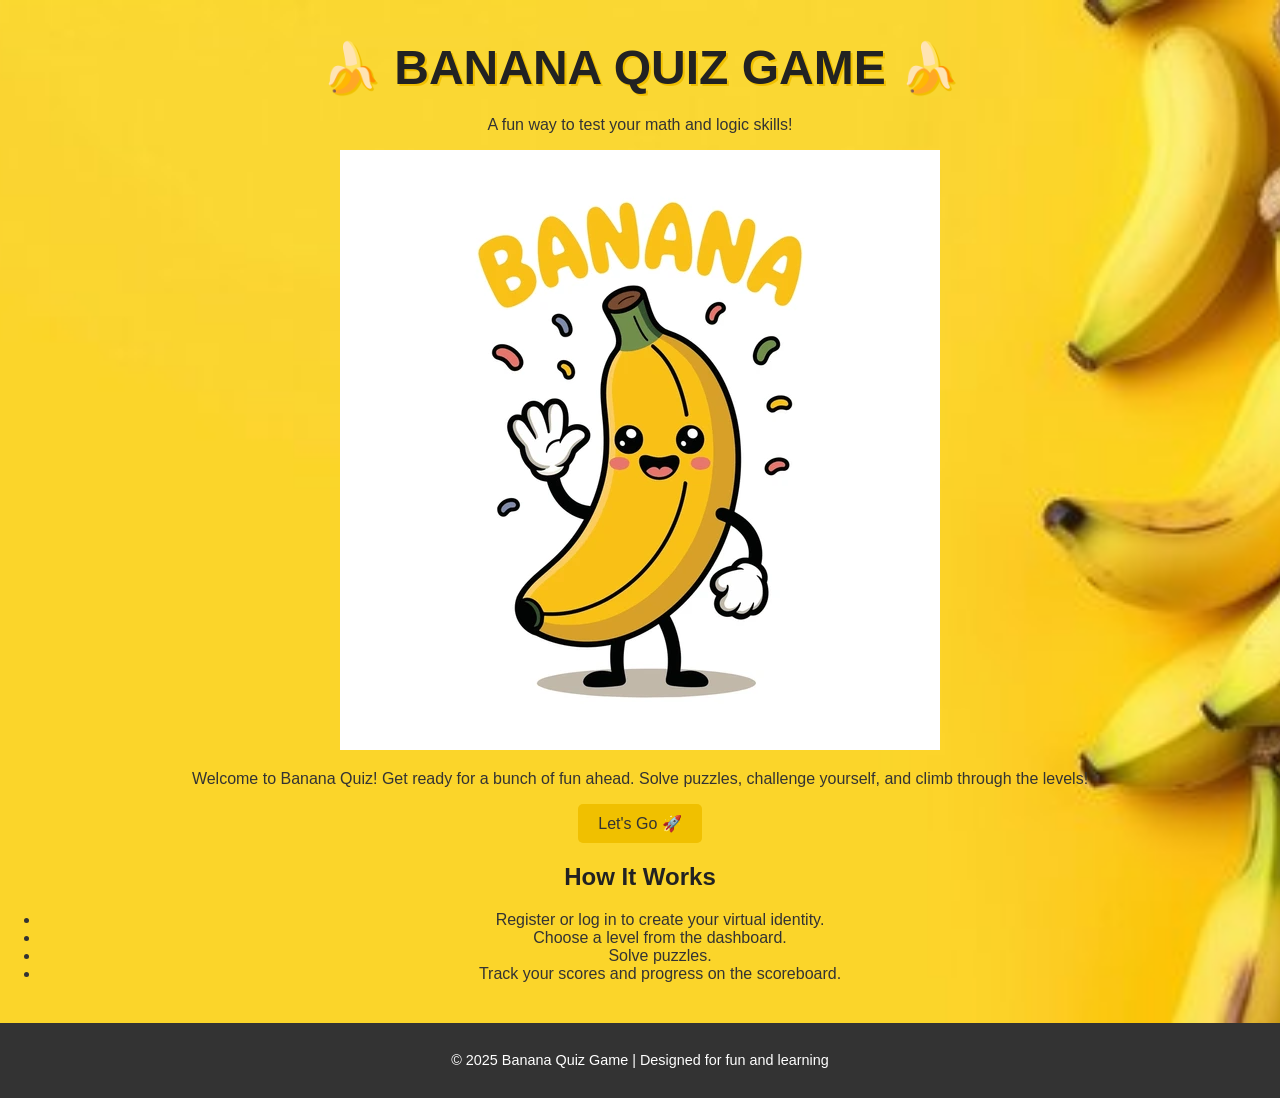
<file: index.html>
<!DOCTYPE html>
<html lang="en">
<head>
  <meta charset="UTF-8"> <!-- Ensures proper character encoding -->
  <meta name="viewport" content="width=device-width, initial-scale=1.0"> <!-- Responsive design -->
  <title>Banana Quiz Game</title>
  <link rel="stylesheet" href="css/style.css"> <!-- Link to external CSS -->
</head>
<body style="background-image: url('images/background.jpg');">

  <!-- Page Header -->
  <header>
    <h1 class="title">🍌 BANANA QUIZ GAME 🍌</h1>
    <p class="subtitle">A fun way to test your math and logic skills!</p>
  </header>

  <!-- Main Content -->
  <main class="landing-container">

    <!-- Mascot image section --> <!--Version Control-->
    <section class="mascot-section">
      <img src="images/banana.png.png" alt="Banana Mascot" class="mascot-img">
      <p class="welcome-text">
        Welcome to Banana Quiz! Get ready for a bunch of fun ahead.  
        Solve puzzles, challenge yourself, and climb through the levels!
      </p>
    </section>

    <!-- Call-to-action button -->
    <section class="cta-section">
      <button class="start-btn" onclick="window.location.href='login.html'">
        Let's Go 🚀
      </button>
    </section>

    <!-- Extra info section -->
    <section class="info-section">
      <h2>How It Works</h2>
      <ul>
        <li>Register or log in to create your virtual identity.</li>
        <li>Choose a level from the dashboard.</li>
        <li>Solve puzzles.</li>
        <li>Track your scores and progress on the scoreboard.</li>
      </ul>
    </section>

  </main>

  <!-- Footer -->
  <footer>
    <p>© 2025 Banana Quiz Game | Designed for fun and learning</p>
  </footer>

</body>
</html>
</file>
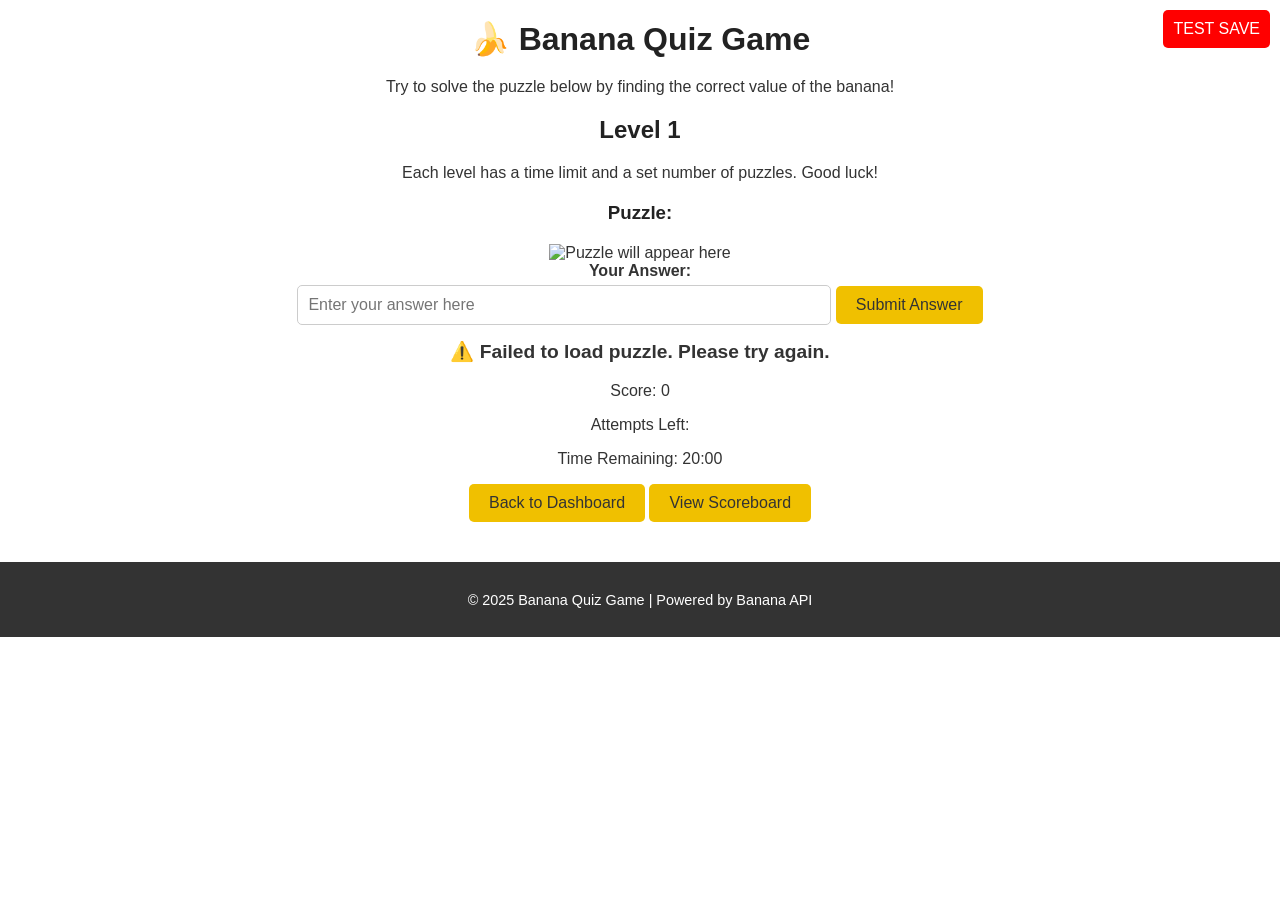
<file: game.html>
<!DOCTYPE html>
<html lang="en">
<head>
  <meta charset="UTF-8">
  <title>Banana Quiz - Game</title>
  <link rel="stylesheet" href="css/style.css"> 
</head>
<body>

  <!-- Page header -->
  <header>
    <h1>🍌 Banana Quiz Game</h1>
    <p>Try to solve the puzzle below by finding the correct value of the banana!</p>
  </header>

  <!-- Main game container -->
  <main class="game-container">

    <!-- Add this inside your game container for testing -->
    <button onclick="manualSaveForTesting()" style="position:fixed; top:10px; right:10px; z-index:1000; background:red; color:white; padding:10px;">TEST SAVE</button>

    <!-- Display the current level number -->  <!--Version Control-->
    <section class="level-info">
      <h2>Level <span id="levelNum"></span></h2>
      <p>Each level has a time limit and a set number of puzzles. Good luck!</p>
    </section>

    <!-- Game area (hidden until a level starts) --> <!--Version Control-->
    <section id="gameArea" style="display:none;">
      <h3>Puzzle:</h3>
      <img id="puzzleImage" alt="Puzzle will appear here">
      <div>
        <label>Your Answer:</label>
        <input type="number" id="answerInput" placeholder="Enter your answer here" required>
        <button onclick="checkAnswer()">Submit Answer</button> <!--Event Driven - Button Click-->
      </div>
      <p id="feedback"></p>
      <p>Score: <span id="currentScore">0</span></p>
      <p>Attempts Left: <span id="attemptsLeft">3</span></p>
      <p>Time Remaining: <span id="timeRemaining">00:00</span></p>
    </section>

    <!-- Navigation buttons -->
    <section class="navigation-section">
      <button onclick="window.location.href='dashboard.html'">Back to Dashboard</button>
      <button onclick="window.location.href='scoreboard.html'">View Scoreboard</button>
    </section>

  </main>

  <!-- Footer -->
  <footer>
    <p>© 2025 Banana Quiz Game | Powered by Banana API</p>
  </footer>

  <!-- JavaScript file for game logic -->
  <script src="js/game.js"></script>

</body>
</html>
</file>
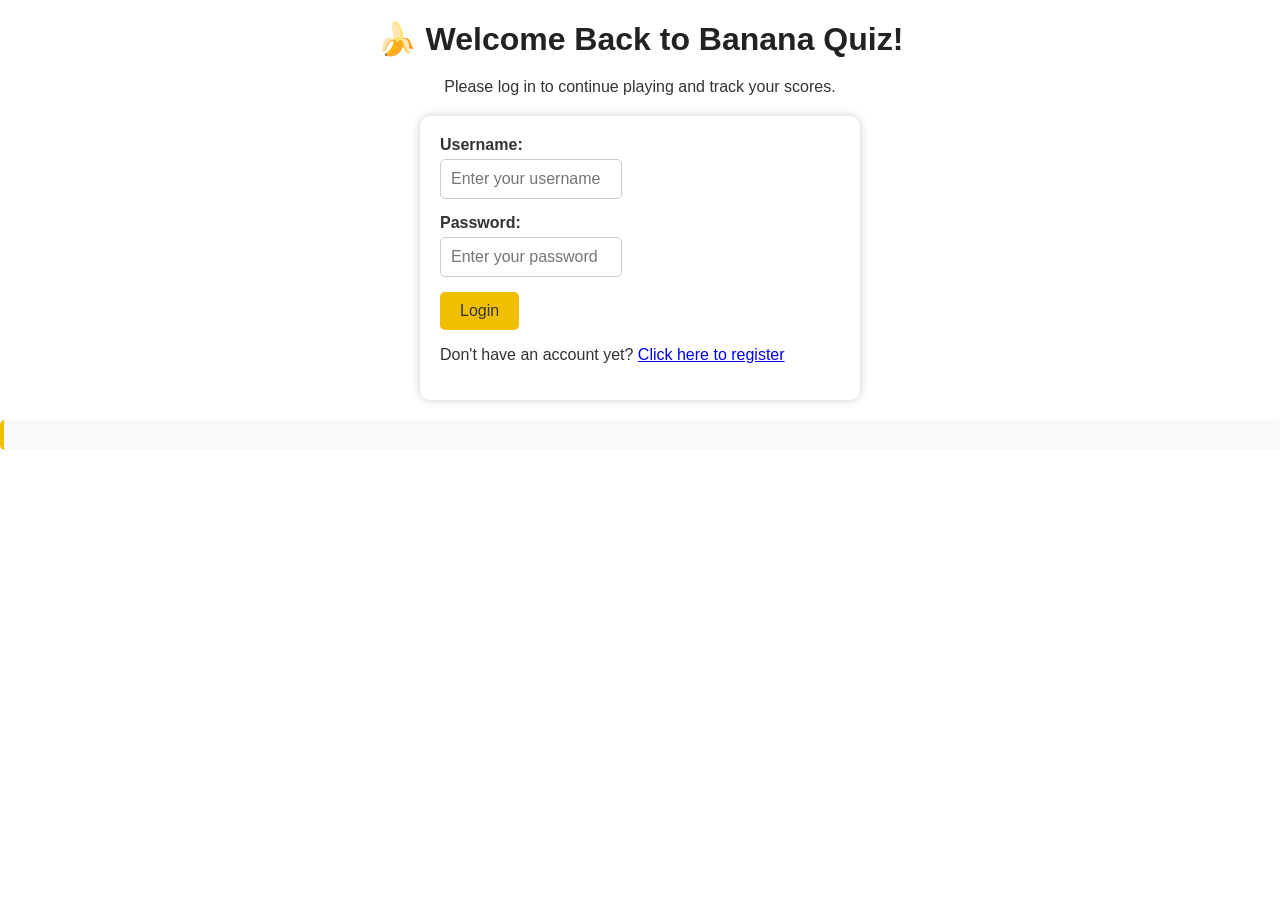
<file: login.html>
<!DOCTYPE html>
<html lang="en">
<head>
  <meta charset="UTF-8">
  <title>Login - Banana Quiz Game</title>
  <link rel="stylesheet" href="css/style.css">
</head>
<body>

  <!-- Main container for the login form -->
  <div class="login-container">
    <h1>🍌 Welcome Back to Banana Quiz!</h1>
    <p>Please log in to continue playing and track your scores.</p>

    <!-- Login form starts here --> <!--Version Control-->
    <form id="loginForm" autocomplete="on"> <!--Event Driven - Form Submission-->

      <!-- Username input field -->
      <div class="form-group">
        <label for="username">Username:</label> 
        <input type="text" id="username" name="username" placeholder="Enter your username" required>
      </div>

      <!-- Password input field -->
      <div class="form-group">
        <label for="password">Password:</label>
        <input type="password" id="password" name="password" placeholder="Enter your password" required>
      </div>

      <!-- Submit button -->
      <div class="form-group">
        <button type="submit">Login</button>
      </div>

      <!-- Link to registration page -->
      <div class="form-group">
        <p>Don't have an account yet?
          <a href="register.html">Click here to register</a>
        </p>
      </div>

    </form>
    <!-- End of login form -->

    <!-- OTP Verification Section (initially hidden) -->
    <div id="otpSection" style="display: none;">
      <h2>🔐 OTP Verification</h2>
      <p>We've sent a 6-digit verification code to your registered email. Please enter it below:</p>
      
      <!-- OTP verification form -->
      <form id="otpForm">
        <div class="form-group">
          <label for="otp">Enter OTP Code:</label>
          <input type="text" id="otp" name="otp" placeholder="Enter 6-digit code" maxlength="6" required 
                 pattern="[0-9]{6}" title="Please enter exactly 6 digits">
        </div>
        
        <div class="form-group">
          <button type="submit">Verify OTP & Continue</button>
        </div>
        
        <div class="form-group">
          <p>Didn't receive the code? <a href="#" id="resendOtp">Resend OTP</a></p>
        </div>
      </form>
    </div>

    <!-- ✅ ADDED: Message display area for better user feedback -->
    <div id="messageArea" style="margin-top: 20px;"></div>

  </div>

  <!-- JavaScript for OTP handling -->
  <script>
    // ✅ ADDED: Function to display messages to user with color coding
    function showMessage(message, isError = false) {
      const messageArea = document.getElementById('messageArea');
      messageArea.innerHTML = `<p style="color: ${isError ? 'red' : 'green'}; font-weight: bold;">${message}</p>`;
      messageArea.style.display = 'block';
    }

    // Handle initial login form submission
    document.getElementById('loginForm').addEventListener('submit', function(e) {
      e.preventDefault();
      
      const username = document.getElementById('username').value;
      const password = document.getElementById('password').value;
      
      // ✅ ADDED: Show loading state for better user experience
      const submitBtn = this.querySelector('button[type="submit"]');
      submitBtn.textContent = 'Logging in...';
      submitBtn.disabled = true;
      
      // Send login request
      fetch('php/login.php', {
        method: 'POST',
        headers: {
          'Content-Type': 'application/x-www-form-urlencoded',
        },
        body: `username=${encodeURIComponent(username)}&password=${encodeURIComponent(password)}`
      })
      .then(response => response.text())
      .then(data => {
        if (data.includes("OTP sent")) {
          // ✅ IMPROVED: Show OTP section and hide login form with smooth transition
          document.getElementById('loginForm').style.display = 'none';
          document.getElementById('otpSection').style.display = 'block';
          
          // ✅ ADDED: Show the OTP number for testing (in production, this would be sent via email)
          showMessage(data);
          
          // ✅ ADDED: Auto-focus on OTP input field for better usability
          document.getElementById('otp').focus();
        } else {
          // ✅ IMPROVED: Show error message in message area instead of alert
          showMessage(data, true);
        }
      })
      .catch(error => {
        console.error('Error:', error);
        // ✅ IMPROVED: Better error message display
        showMessage('❌ An error occurred during login. Please try again.', true);
      })
      .finally(() => {
        // ✅ ADDED: Reset button state after request completes
        submitBtn.textContent = 'Login';
        submitBtn.disabled = false;
      });
    });

    // Handle OTP verification
    document.getElementById('otpForm').addEventListener('submit', function(e) {
      e.preventDefault();
      
      const otp = document.getElementById('otp').value;
      const username = document.getElementById('username').value;
      
      // ✅ ADDED: Validate OTP format before sending to server
      if (!/^\d{6}$/.test(otp)) {
        showMessage('⚠️ Please enter a valid 6-digit OTP code.', true);
        return;
      }
      
      // ✅ ADDED: Show loading state during verification
      const verifyBtn = this.querySelector('button[type="submit"]');
      verifyBtn.textContent = 'Verifying...';
      verifyBtn.disabled = true;
      
      // Send OTP verification request
      fetch('php/verify_otp.php', {
        method: 'POST',
        headers: {
          'Content-Type': 'application/x-www-form-urlencoded',
        },
        body: `username=${encodeURIComponent(username)}&otp=${encodeURIComponent(otp)}`
      })
      .then(response => response.text())
      .then(data => {
        if (data.includes("success")) {
          // ✅ IMPROVED: Show success message and redirect with delay for better UX
          showMessage('✅ OTP verified successfully! Redirecting to dashboard...');
          
          // ✅ ADDED: Delay redirect to allow user to see success message
          setTimeout(() => {
            window.location.href = 'dashboard.html';
          }, 1500);
        } else {
          // ✅ IMPROVED: Show error message in message area
          showMessage(data, true);
        }
      })
      .catch(error => {
        console.error('Error:', error);
        // ✅ IMPROVED: Better error message display
        showMessage('❌ An error occurred during OTP verification. Please try again.', true);
      })
      .finally(() => {
        // ✅ ADDED: Reset button state after request completes
        verifyBtn.textContent = 'Verify OTP & Continue';
        verifyBtn.disabled = false;
      });
    });

    // Handle OTP resend
    document.getElementById('resendOtp').addEventListener('click', function(e) {
      e.preventDefault();
      
      const username = document.getElementById('username').value;
      
      // ✅ ADDED: Validate username exists before resending
      if (!username) {
        showMessage('⚠️ Please enter your username first.', true);
        return;
      }
      
      // ✅ ADDED: Show loading state during resend
      const resendLink = this;
      resendLink.textContent = 'Sending...';
      resendLink.style.pointerEvents = 'none';
      
      // Send OTP resend request
      fetch('php/resend_otp.php', {
        method: 'POST',
        headers: {
          'Content-Type': 'application/x-www-form-urlencoded',
        },
        body: `username=${encodeURIComponent(username)}`
      })
      .then(response => response.text())
      .then(data => {
        // ✅ IMPROVED: Show message in message area instead of alert
        showMessage(data);
      })
      .catch(error => {
        console.error('Error:', error);
        // ✅ IMPROVED: Better error message display
        showMessage('❌ An error occurred while resending OTP. Please try again.', true);
      })
      .finally(() => {
        // ✅ ADDED: Reset link state after request completes
        resendLink.textContent = 'Resend OTP';
        resendLink.style.pointerEvents = 'auto';
      });
    });

    // ✅ ADDED: Auto-focus on OTP input when OTP section becomes visible
    // This helps improve user experience by automatically focusing on the OTP field
    const observer = new MutationObserver(function(mutations) {
      mutations.forEach(function(mutation) {
        if (mutation.type === 'attributes' && mutation.attributeName === 'style') {
          const otpSection = document.getElementById('otpSection');
          if (otpSection.style.display === 'block') {
            document.getElementById('otp').focus();
          }
        }
      });
    });
    
    observer.observe(document.getElementById('otpSection'), {
      attributes: true,
      attributeFilter: ['style']
    });

  </script>
  
</body>
</html>
</file>
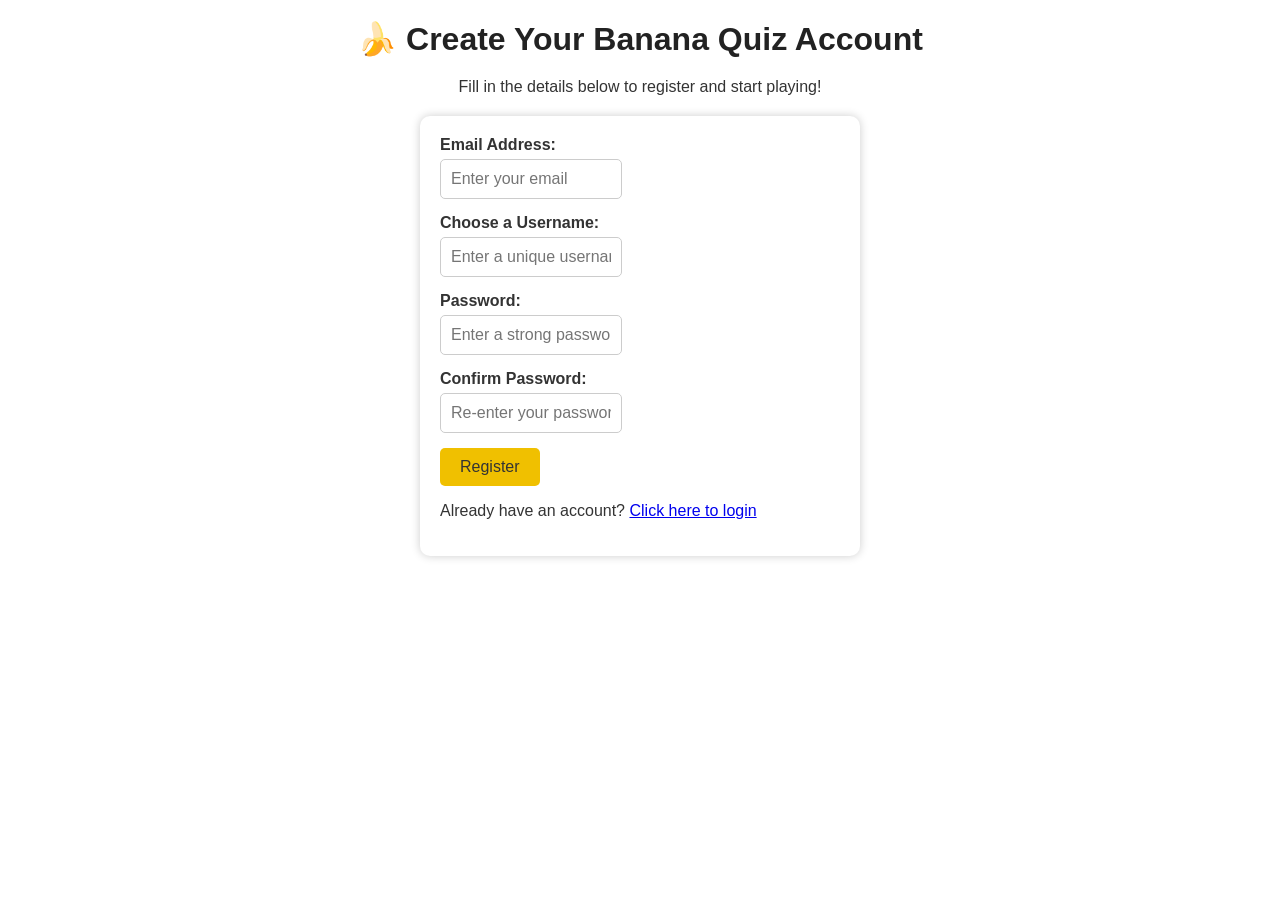
<file: register.html>
<!DOCTYPE html>
<html lang="en">
<head>
  <meta charset="UTF-8">
  <title>Register - Banana Quiz Game</title>
  <link rel="stylesheet" href="css/style.css"> <!-- Link to your CSS file -->
</head>
<body>

  <!-- Main container for the registration form -->
  <div class="register-container">
    <h1>🍌 Create Your Banana Quiz Account</h1>
    <p>Fill in the details below to register and start playing!</p>

    <!-- Registration form starts here --> <!--Version Control-->
    <form action="php/register.php" method="POST" autocomplete="on">

      <!-- Email input field -->
      <div class="form-group">
        <label for="email">Email Address:</label>
        <!-- 'type=email' ensures proper validation -->
        <input type="email" id="email" name="email" placeholder="Enter your email" required>
      </div>

      <!-- Username input field -->
      <div class="form-group">
        <label for="username">Choose a Username:</label>
        <!-- 'required' ensures the field cannot be left empty -->
        <input type="text" id="username" name="username" placeholder="Enter a unique username" required>
      </div>

      <!-- Password input field -->
      <div class="form-group">
        <label for="password">Password:</label>
        <!-- 'type=password' hides the characters -->
        <input type="password" id="password" name="password" placeholder="Enter a strong password" required>
      </div>

      <!-- Confirm password input field -->
      <div class="form-group">
        <label for="confirm_password">Confirm Password:</label>
        <!-- Helps prevent typos in password -->
        <input type="password" id="confirm_password" name="confirm_password" placeholder="Re-enter your password" required>
      </div>

      <!-- Submit button -->
      <div class="form-group">
        <button type="submit">Register</button>
      </div>

      <!-- Link to login page -->
      <div class="form-group">
        <p>Already have an account?
          <a href="login.html">Click here to login</a>
        </p>
      </div>

    </form>
    <!-- End of registration form -->

  </div>

</body>
</html>
</file>
<file: css/style.css>
/* ================================
   Global Styles
   ================================ */
body {
  font-family: Arial, sans-serif;
  text-align: center;
  background-size: cover;
  background-repeat: no-repeat;
  background-position: center;
  margin: 0;
  padding: 0;
  color: #333;
}

/* ================================
   Headings
   ================================ */
h1, h2, h3 {
  font-family: 'Trebuchet MS', sans-serif;
  margin: 20px 0;
  color: #222;
}

.title {
  font-size: 3em;
  font-weight: bold;
  text-shadow: 2px 2px #f0c000;
  margin-top: 40px;
}

/* ================================
   Images
   ================================ */
.side-img {
  width: 120px;
  margin: 15px;
  display: inline-block;
}

.trophy-img {
  width: 150px;
  margin-top: 20px;
}

/* ================================
   Forms (Login/Register)
   ================================ */
form {
  background: #fff;
  padding: 20px;
  margin: 20px auto;
  border-radius: 10px;
  box-shadow: 0 0 10px rgba(0,0,0,0.2);
  max-width: 400px;
}

.form-group {
  margin-bottom: 15px;
  text-align: left;
}

label {
  display: block;
  margin-bottom: 5px;
  font-weight: bold;
}

input[type="text"],
input[type="email"],
input[type="password"],
input[type="number"] {
  width: 40%;
  padding: 10px;
  border: 1px solid #ccc;
  border-radius: 5px;
  font-size: 1em;
}

button {
  background-color: #f0c000;
  color: #333;
  border: none;
  padding: 10px 20px;
  border-radius: 5px;
  font-size: 1em;
  cursor: pointer;
  transition: background-color 0.3s ease;
}

button:hover {
  background-color: #ffc107;
}

/* ================================
   OTP Verification Styles
   ================================ */
#otpSection {
  background: #fff;
  padding: 20px;
  margin: 20px auto;
  border-radius: 10px;
  box-shadow: 0 0 10px rgba(0,0,0,0.2);
  max-width: 400px;
  border: 2px solid #f0c000;
}

#otpSection h2 {
  color: #f0c000;
  margin-bottom: 15px;
}

#otpSection p {
  margin-bottom: 20px;
  color: #666;
}

#otp {
  font-size: 1.2em;
  text-align: center;
  letter-spacing: 5px;
  font-weight: bold;
}

#messageArea {
  background: #f8f9fa;
  padding: 15px;
  border-radius: 5px;
  border-left: 4px solid #f0c000;
  margin-top: 20px;
}

/* Loading state for buttons */
button:disabled {
  opacity: 0.6;
  cursor: not-allowed;
}

/* Resend OTP link styling */
#resendOtp {
  color: #f0c000;
  text-decoration: none;
  font-weight: bold;
}

#resendOtp:hover {
  text-decoration: underline;
}

/* ================================
   Tables (Dashboard/Scoreboard)
   ================================ */
table {
  margin: 20px auto;
  border-collapse: collapse;
  width: 80%;
  background: #fff;
  box-shadow: 0 0 10px rgba(0,0,0,0.1);
}

th, td {
  border: 1px solid #ddd;
  padding: 12px;
  text-align: center;
}

th {
  background-color: #f0c000;
  color: #333;
  font-weight: bold;
}

tr:nth-child(even) {
  background-color: #f9f9f9;
}

/* ================================
   Feedback Messages <!-- Interesting Features - User-Friendly Design-->
   ================================ */
#feedback {
  font-size: 1.2em;
  font-weight: bold;
  margin-top: 15px;
}

#feedback.correct {
  color: green;
}

#feedback.wrong {
  color: red;
}

/* ================================
   Footer
   ================================ */
footer {
  margin-top: 40px;
  padding: 15px;
  background: #333;
  color: #fff;
  font-size: 0.9em;
}

/* ================================
   Level Buttons Section
   ================================ */
.level-buttons {
  text-align: center;
  margin-top: 20px;
}

.level-buttons button {
  margin: 5px;
  padding: 10px 20px;
  font-size: 16px;
  background-color: #fdd835;
  border: none;
  border-radius: 8px;
  cursor: pointer;
}

.level-buttons button:hover {
  background-color: #fbc02d;
}
</file>
